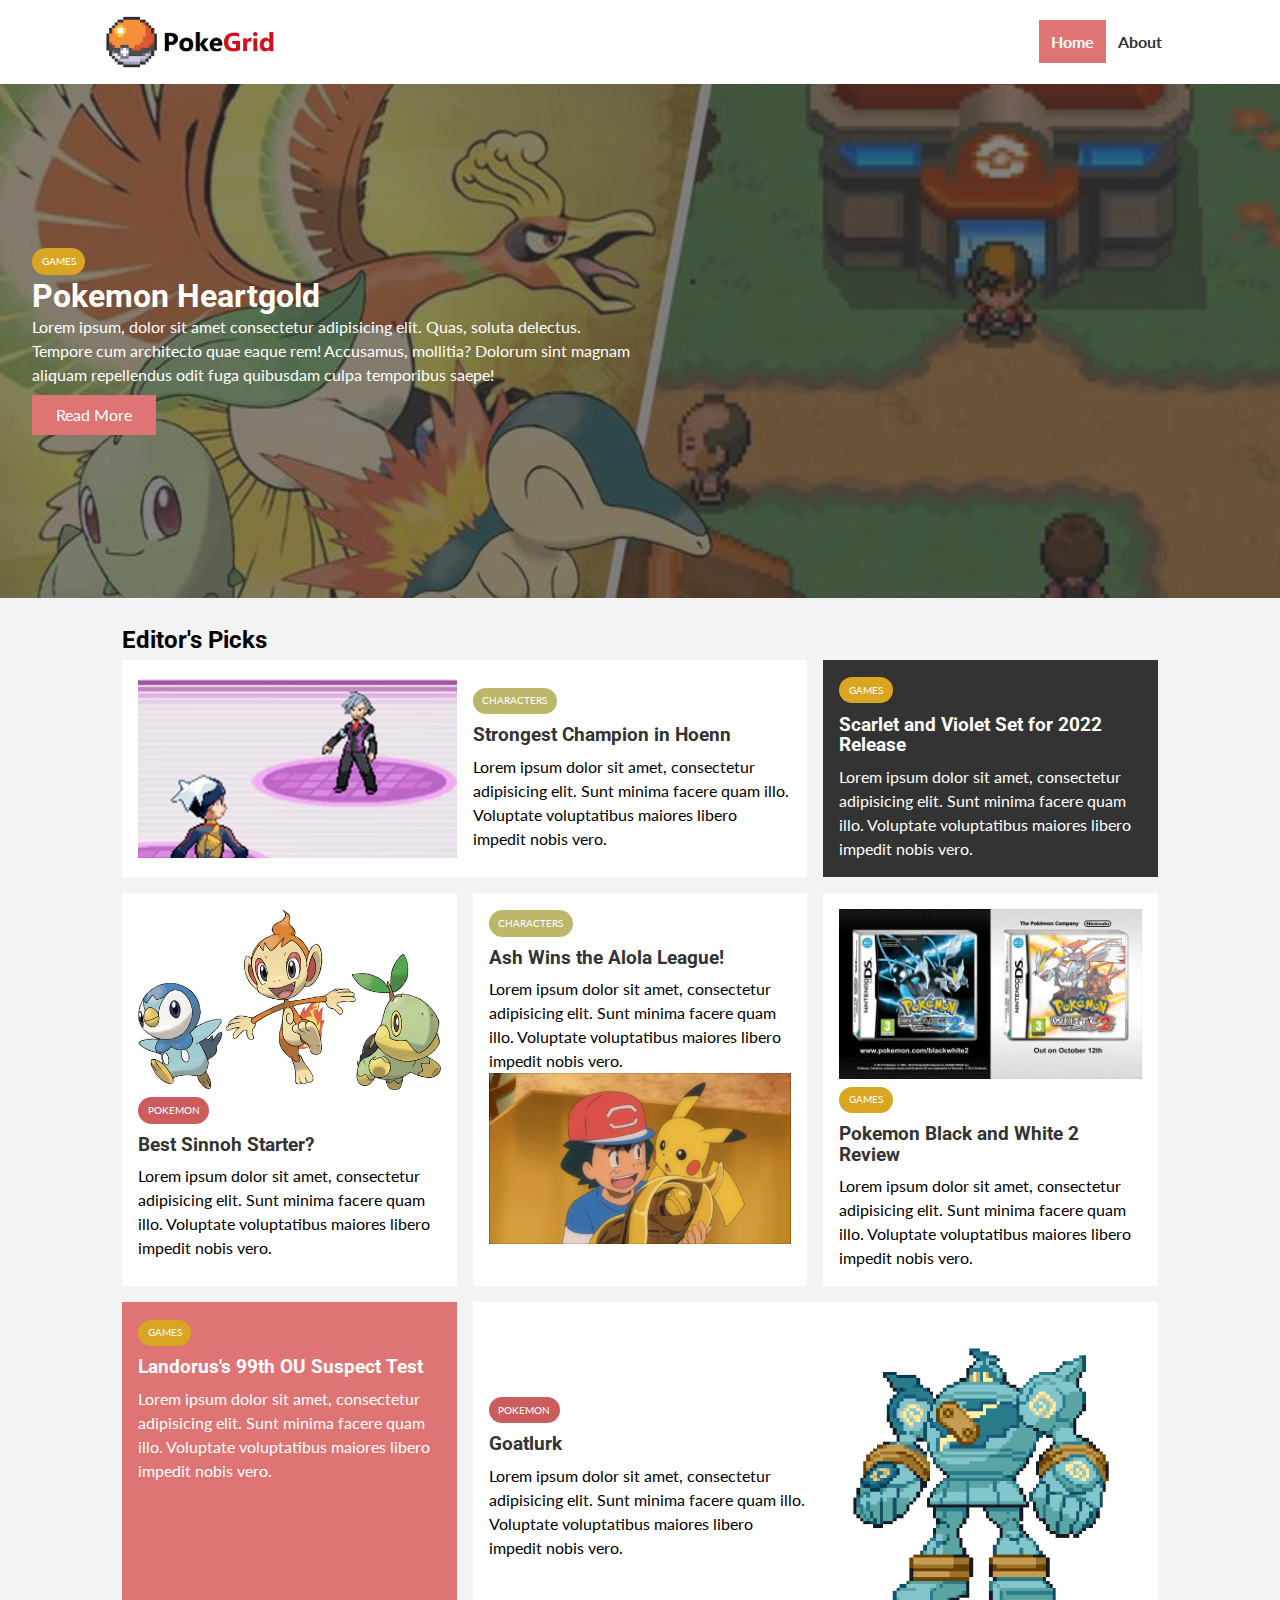
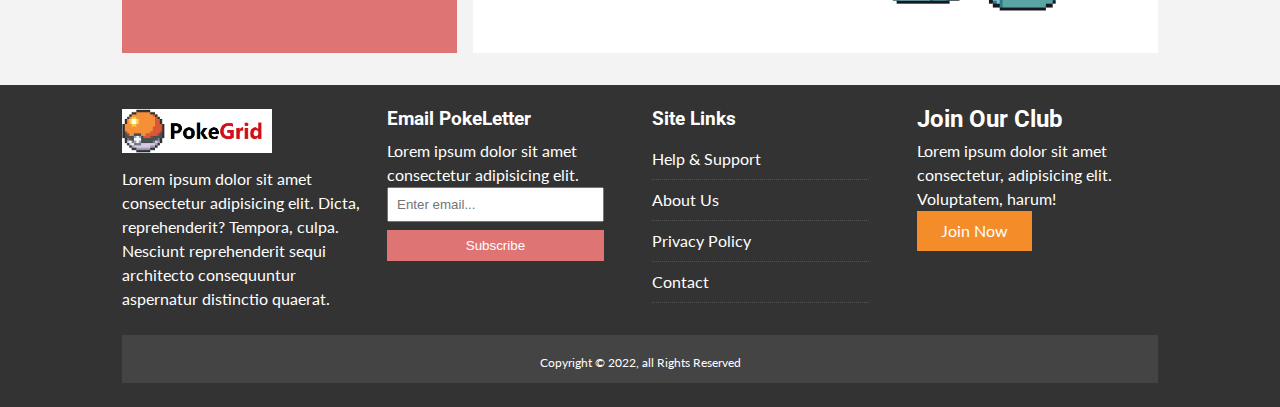
<file: index.html>
<!DOCTYPE html>
<html lang="en">

<head>
  <meta charset="UTF-8">
  <meta http-equiv="X-UA-Compatible" content="IE=edge">
  <meta name="viewport" content="width=device-width, initial-scale=1.0">
  <link href="https://fonts.googleapis.com/css2?family=Lato&display=swap" rel="stylesheet">
  <link href="https://fonts.googleapis.com/css2?family=Roboto&display=swap" rel="stylesheet">
  <link rel="stylesheet" href="https://use.fontawesome.com/releases/v5.6.1/css/all.css"
    integrity="sha384-gfdkjb5BdAXd+lj+gudLWI+BXq4IuLW5IT+brZEZsLFm++aCMlF1V92rMkPaX4PP" crossorigin="anonymous">
  <link rel="stylesheet" href="css/style.css">
  <link rel="stylesheet" media="screen and (max-width: 768px)" href="css/mobile.css">
  <link rel="shortcut icon" type="image/x-icon" href="images/favicon.ico">
  <title>PokeGrid | Home</title>
</head>

<body>
  <nav id="main-nav">
    <div class="container">
      <img src="images/logo.png" alt="PokeGrid" class="logo">
      <div class="social">
        <!-- target being _blank opens the link in a new tab -->
        <a href="http://facebook.com" target="_blank">
          <i class="fab fa-facebook fa-2x"></i>
        </a>
        <a href="http://twitter.com" target="_blank">
          <i class="fab fa-twitter fa-2x"></i>
        </a>
        <a href="http://instagram.com" target="_blank">
          <i class="fab fa-instagram fa-2x"></i>
        </a>
        <a href="http://youtube.com" target="_blank">
          <i class="fab fa-youtube fa-2x"></i>
        </a>
      </div>
      <ul>
        <li><a href="index.html" class="current">Home</a></li>
        <li><a href="about.html">About</a></li>
      </ul>
    </div>
  </nav>

  <!-- Showcase -->
  <header id="showcase">
    <div class="conatiner">
      <div class="showcase-container">
        <div class="showcase-content">
          <div class="category category-games">Games</div>
          <h1>Pokemon Heartgold</h1>
          <p>Lorem ipsum, dolor sit amet consectetur adipisicing elit. Quas, soluta delectus. Tempore cum architecto
            quae eaque rem! Accusamus, mollitia? Dolorum sint magnam aliquam repellendus odit fuga quibusdam culpa
            temporibus saepe!</p>
          <a href="article.html" class="btn btn-primary">Read More</a>
        </div>
      </div>
    </div>
  </header>

  <!-- Home Articles -->
  <section id="home-articles" class="py-2">
    <div class="container">
      <h2>Editor's Picks</h2>
      <div class="articles-container">
        <article class="card">
          <img src="images/articles/steven.jpg" alt="">
          <div>
            <div class="category category-characters">Characters</div>
            <h3>
              <a href="article.html">Strongest Champion in Hoenn</a>
            </h3>
            <p>Lorem ipsum dolor sit amet, consectetur adipisicing elit. Sunt minima facere quam illo. Voluptate
              voluptatibus maiores libero impedit nobis vero.</p>
          </div>
        </article>
        <article class="card bg-dark">
          <div class="category category-games">Games</div>
          <h3>
            <a href="article.html">Scarlet and Violet Set for 2022 Release</a>
          </h3>
          <p>Lorem ipsum dolor sit amet, consectetur adipisicing elit. Sunt minima facere quam illo. Voluptate
            voluptatibus maiores libero impedit nobis vero.</p>
        </article>
        <article class="card">
          <img src="images/articles/sinnoh-starters.jpg" alt="">
          <div class="category category-pokemon">Pokemon</div>
          <h3>
            <a href="article.html">Best Sinnoh Starter?</a>
          </h3>
          <p>Lorem ipsum dolor sit amet, consectetur adipisicing elit. Sunt minima facere quam illo. Voluptate
            voluptatibus maiores libero impedit nobis vero.</p>
        </article>
        <article class="card">
          <div class="category category-characters">Characters</div>
          <h3>
            <a href="article.html">Ash Wins the Alola League!</a>
          </h3>
          <p>Lorem ipsum dolor sit amet, consectetur adipisicing elit. Sunt minima facere quam illo. Voluptate
            voluptatibus maiores libero impedit nobis vero.</p>
          <img src="images/articles/ash.jpg" alt="">
        </article>
        <article class="card">
          <img src="images/articles/bw2.jpg" alt="">
          <div class="category category-games">Games</div>
          <h3>
            <a href="article.html">Pokemon Black and White 2 Review</a>
          </h3>
          <p>Lorem ipsum dolor sit amet, consectetur adipisicing elit. Sunt minima facere quam illo. Voluptate
            voluptatibus maiores libero impedit nobis vero.</p>
        </article>
        <article class="card bg-primary">
          <div class="category category-games">Games</div>
          <h3>
            <a href="article.html">Landorus's 99th OU Suspect Test</a>
          </h3>
          <p>Lorem ipsum dolor sit amet, consectetur adipisicing elit. Sunt minima facere quam illo. Voluptate
            voluptatibus maiores libero impedit nobis vero.</p>
        </article>
        <article class="card">
          <div>
            <div class="category category-pokemon">Pokemon</div>
            <h3>
              <a href="article.html">Goatlurk</a>
            </h3>
            <p>Lorem ipsum dolor sit amet, consectetur adipisicing elit. Sunt minima facere quam illo. Voluptate
              voluptatibus maiores libero impedit nobis vero.</p>
          </div>
          <img src="images/articles/golurk.gif" alt="">
        </article>
      </div>
    </div>
  </section>

  <!-- Footer -->
  <footer id="main-footer">
    <div class="container footer-container">
      <div>
        <img src="images/logo.png" alt="PokeGrid">
        <p>Lorem ipsum dolor sit amet consectetur adipisicing elit. Dicta, reprehenderit? Tempora, culpa. Nesciunt reprehenderit sequi architecto consequuntur aspernatur distinctio quaerat.</p>
      </div>
      <div>
        <h3>Email PokeLetter</h3>
        <p>Lorem ipsum dolor sit amet consectetur adipisicing elit.</p>
        <form name="contact" netlify>
          <input type="email" name="email" placeholder="Enter email...">
          <input type="submit" value="Subscribe" class="btn btn-primary">
        </form>
      </div>
      <div>
        <h3>Site Links</h3>
        <ul class="list">
          <li><a href="#">Help & Support</a></li>
          <li><a href="#">About Us</a></li>
          <li><a href="#">Privacy Policy</a></li>
          <li><a href="#">Contact</a></li>
        </ul>
      </div>
      <div>
        <h2>Join Our Club</h2>
        <p>Lorem ipsum dolor sit amet consectetur, adipisicing elit. Voluptatem, harum!</p>
        <a href="#" class="btn btn-secondary">Join Now</a>
      </div>
      <div>
        <p>Copyright &copy; 2022, all Rights Reserved</p>
      </div>
    </div>
  </footer>
</body>

</html>
</file>
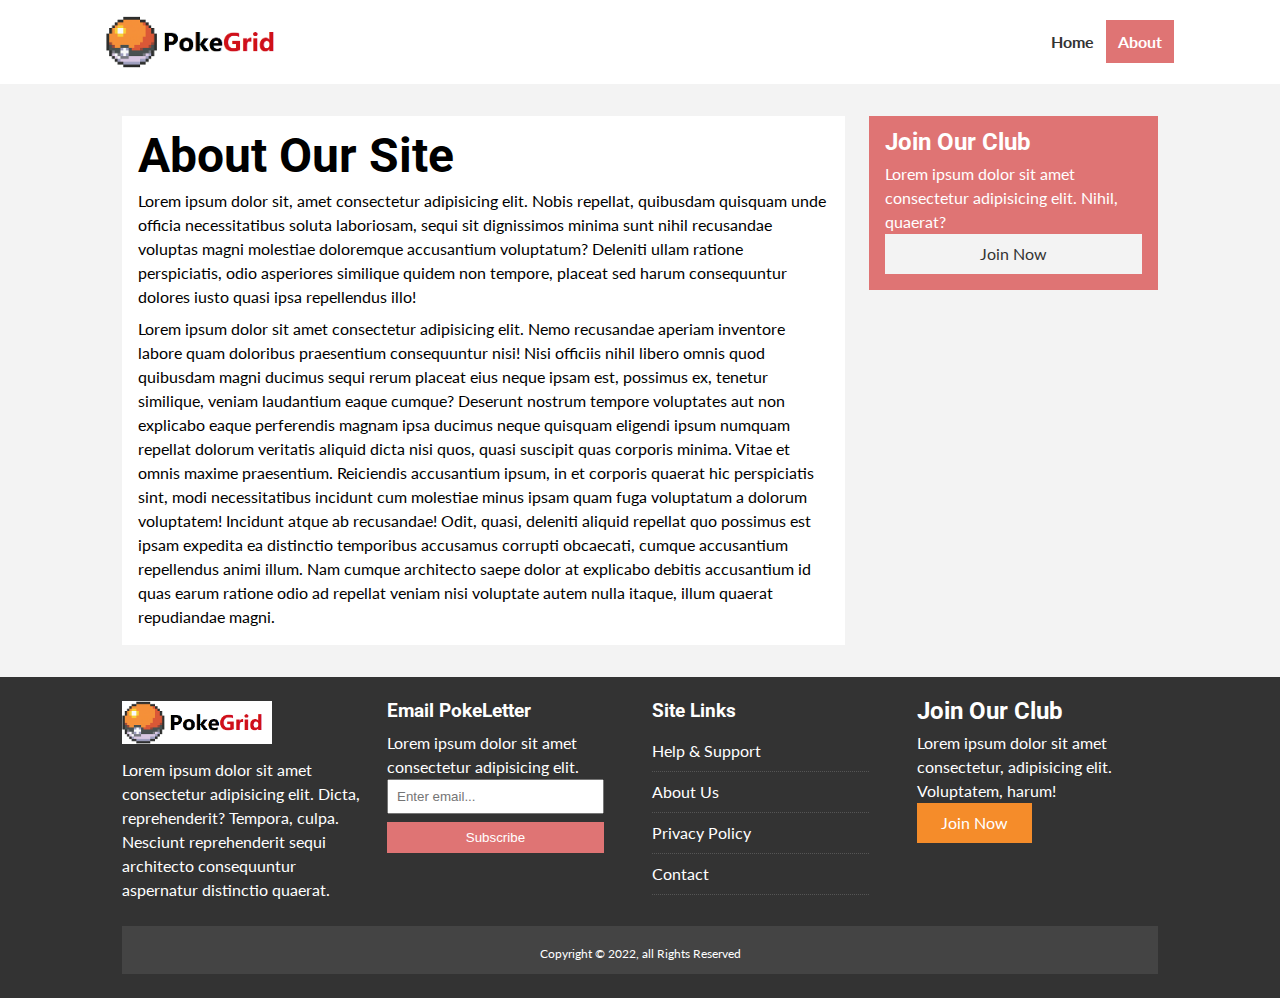
<file: about.html>
<!DOCTYPE html>
<html lang="en">

<head>
  <meta charset="UTF-8">
  <meta http-equiv="X-UA-Compatible" content="IE=edge">
  <meta name="viewport" content="width=device-width, initial-scale=1.0">
  <link href="https://fonts.googleapis.com/css2?family=Lato&display=swap" rel="stylesheet">
  <link href="https://fonts.googleapis.com/css2?family=Roboto&display=swap" rel="stylesheet">
  <link rel="stylesheet" href="https://use.fontawesome.com/releases/v5.6.1/css/all.css"
    integrity="sha384-gfdkjb5BdAXd+lj+gudLWI+BXq4IuLW5IT+brZEZsLFm++aCMlF1V92rMkPaX4PP" crossorigin="anonymous">
  <link rel="stylesheet" href="css/style.css">
  <link rel="stylesheet" media="screen and (max-width: 768px)" href="css/mobile.css">
  <link rel="shortcut icon" type="image/x-icon" href="images/favicon.ico">
  <title>PokeGrid | About</title>
</head>

<body>
  <nav id="main-nav">
    <div class="container">
      <img src="images/logo.png" alt="PokeGrid" class="logo">
      <div class="social">
        <!-- target being _blank opens the link in a new tab -->
        <a href="http://facebook.com" target="_blank">
          <i class="fab fa-facebook fa-2x"></i>
        </a>
        <a href="http://twitter.com" target="_blank">
          <i class="fab fa-twitter fa-2x"></i>
        </a>
        <a href="http://instagram.com" target="_blank">
          <i class="fab fa-instagram fa-2x"></i>
        </a>
        <a href="http://youtube.com" target="_blank">
          <i class="fab fa-youtube fa-2x"></i>
        </a>
      </div>
      <ul>
        <li><a href="index.html">Home</a></li>
        <li><a href="about.html" class="current">About</a></li>
      </ul>
    </div>
  </nav>

  <section id="about">
    <div class="container">
      <div class="page-container">
        <article class="card">
          <h1 class="l-heading">About Our Site</h1>
          <p>Lorem ipsum dolor sit, amet consectetur adipisicing elit. Nobis repellat, quibusdam quisquam unde officia necessitatibus soluta laboriosam, sequi sit dignissimos minima sunt nihil recusandae voluptas magni molestiae doloremque accusantium voluptatum? Deleniti ullam ratione perspiciatis, odio asperiores similique quidem non tempore, placeat sed harum consequuntur dolores iusto quasi ipsa repellendus illo!</p>
          <p>Lorem ipsum dolor sit amet consectetur adipisicing elit. Nemo recusandae aperiam inventore labore quam doloribus praesentium consequuntur nisi! Nisi officiis nihil libero omnis quod quibusdam magni ducimus sequi rerum placeat eius neque ipsam est, possimus ex, tenetur similique, veniam laudantium eaque cumque? Deserunt nostrum tempore voluptates aut non explicabo eaque perferendis magnam ipsa ducimus neque quisquam eligendi ipsum numquam repellat dolorum veritatis aliquid dicta nisi quos, quasi suscipit quas corporis minima. Vitae et omnis maxime praesentium. Reiciendis accusantium ipsum, in et corporis quaerat hic perspiciatis sint, modi necessitatibus incidunt cum molestiae minus ipsam quam fuga voluptatum a dolorum voluptatem! Incidunt atque ab recusandae! Odit, quasi, deleniti aliquid repellat quo possimus est ipsam expedita ea distinctio temporibus accusamus corrupti obcaecati, cumque accusantium repellendus animi illum. Nam cumque architecto saepe dolor at explicabo debitis accusantium id quas earum ratione odio ad repellat veniam nisi voluptate autem nulla itaque, illum quaerat repudiandae magni.</p>
        </article>
        <aside class="card bg-primary">
          <h2>Join Our Club</h2>
          <p>Lorem ipsum dolor sit amet consectetur adipisicing elit. Nihil, quaerat?</p>
          <a href="" class="btn btn-light btn-block">Join Now</a>
        </aside>
      </div>
    </div>
  </section>

  <!-- Footer -->
  <footer id="main-footer">
    <div class="container footer-container">
      <div>
        <img src="images/logo.png" alt="PokeGrid">
        <p>Lorem ipsum dolor sit amet consectetur adipisicing elit. Dicta, reprehenderit? Tempora, culpa. Nesciunt reprehenderit sequi architecto consequuntur aspernatur distinctio quaerat.</p>
      </div>
      <div>
        <h3>Email PokeLetter</h3>
        <p>Lorem ipsum dolor sit amet consectetur adipisicing elit.</p>
        <form name="contact" netlify>
          <input type="email" name="email" placeholder="Enter email...">
          <input type="submit" value="Subscribe" class="btn btn-primary">
        </form>
      </div>
      <div>
        <h3>Site Links</h3>
        <ul class="list">
          <li><a href="#">Help & Support</a></li>
          <li><a href="#">About Us</a></li>
          <li><a href="#">Privacy Policy</a></li>
          <li><a href="#">Contact</a></li>
        </ul>
      </div>
      <div>
        <h2>Join Our Club</h2>
        <p>Lorem ipsum dolor sit amet consectetur, adipisicing elit. Voluptatem, harum!</p>
        <a href="#" class="btn btn-secondary">Join Now</a>
      </div>
      <div>
        <p>Copyright &copy; 2022, all Rights Reserved</p>
      </div>
    </div>
  </footer>
</body>

</html>
</file>
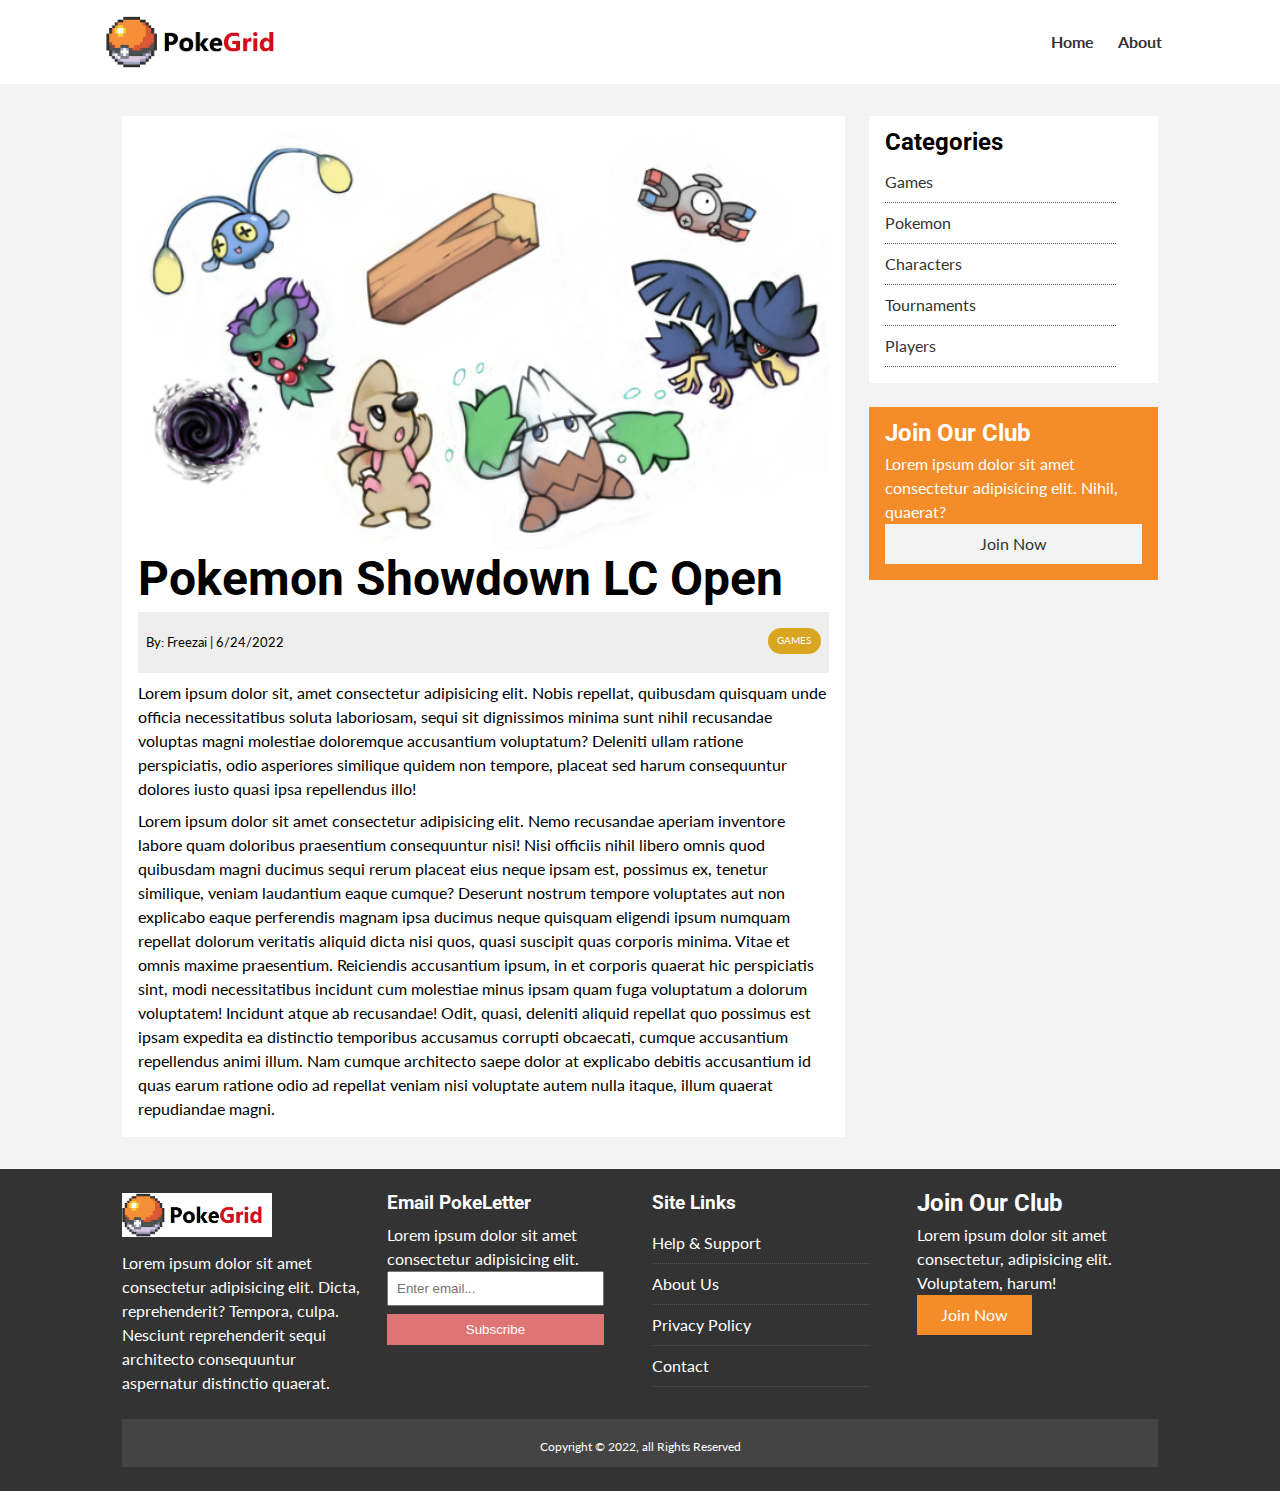
<file: article.html>
<!DOCTYPE html>
<html lang="en">

<head>
  <meta charset="UTF-8">
  <meta http-equiv="X-UA-Compatible" content="IE=edge">
  <meta name="viewport" content="width=device-width, initial-scale=1.0">
  <link href="https://fonts.googleapis.com/css2?family=Lato&display=swap" rel="stylesheet">
  <link href="https://fonts.googleapis.com/css2?family=Roboto&display=swap" rel="stylesheet">
  <link rel="stylesheet" href="https://use.fontawesome.com/releases/v5.6.1/css/all.css"
    integrity="sha384-gfdkjb5BdAXd+lj+gudLWI+BXq4IuLW5IT+brZEZsLFm++aCMlF1V92rMkPaX4PP" crossorigin="anonymous">
  <link rel="stylesheet" href="css/style.css">
  <link rel="stylesheet" media="screen and (max-width: 768px)" href="css/mobile.css">
  <link rel="shortcut icon" type="image/x-icon" href="images/favicon.ico">
  <title>PokeGrid | News</title>
</head>

<body>
  <nav id="main-nav">
    <div class="container">
      <img src="images/logo.png" alt="PokeGrid" class="logo">
      <div class="social">
        <!-- target being _blank opens the link in a new tab -->
        <a href="http://facebook.com" target="_blank">
          <i class="fab fa-facebook fa-2x"></i>
        </a>
        <a href="http://twitter.com" target="_blank">
          <i class="fab fa-twitter fa-2x"></i>
        </a>
        <a href="http://instagram.com" target="_blank">
          <i class="fab fa-instagram fa-2x"></i>
        </a>
        <a href="http://youtube.com" target="_blank">
          <i class="fab fa-youtube fa-2x"></i>
        </a>
      </div>
      <ul>
        <li><a href="index.html">Home</a></li>
        <li><a href="about.html">About</a></li>
      </ul>
    </div>
  </nav>

  <section id="article">
    <div class="container">
      <div class="page-container">
        <article class="card">
          <img src="images/articles/lc.png" alt="">
          <h1 class="l-heading">Pokemon Showdown LC Open</h1>
          <div class="meta">
            <small>
              <i class="fas fa-user"></i>
              By: Freezai | 6/24/2022
            </small>
            <div class="category category-games">Games</div>
          </div>
          <p>Lorem ipsum dolor sit, amet consectetur adipisicing elit. Nobis repellat, quibusdam quisquam unde officia necessitatibus soluta laboriosam, sequi sit dignissimos minima sunt nihil recusandae voluptas magni molestiae doloremque accusantium voluptatum? Deleniti ullam ratione perspiciatis, odio asperiores similique quidem non tempore, placeat sed harum consequuntur dolores iusto quasi ipsa repellendus illo!</p>
          <p>Lorem ipsum dolor sit amet consectetur adipisicing elit. Nemo recusandae aperiam inventore labore quam doloribus praesentium consequuntur nisi! Nisi officiis nihil libero omnis quod quibusdam magni ducimus sequi rerum placeat eius neque ipsam est, possimus ex, tenetur similique, veniam laudantium eaque cumque? Deserunt nostrum tempore voluptates aut non explicabo eaque perferendis magnam ipsa ducimus neque quisquam eligendi ipsum numquam repellat dolorum veritatis aliquid dicta nisi quos, quasi suscipit quas corporis minima. Vitae et omnis maxime praesentium. Reiciendis accusantium ipsum, in et corporis quaerat hic perspiciatis sint, modi necessitatibus incidunt cum molestiae minus ipsam quam fuga voluptatum a dolorum voluptatem! Incidunt atque ab recusandae! Odit, quasi, deleniti aliquid repellat quo possimus est ipsam expedita ea distinctio temporibus accusamus corrupti obcaecati, cumque accusantium repellendus animi illum. Nam cumque architecto saepe dolor at explicabo debitis accusantium id quas earum ratione odio ad repellat veniam nisi voluptate autem nulla itaque, illum quaerat repudiandae magni.</p>
        </article>

        <aside id="categories" class="card">
          <h2>Categories</h2>
          <ul class="list">
            <li><a href="#"><i class="fas fa-chevron-right"></i> Games</a></li>
            <li><a href="#"><i class="fas fa-chevron-right"></i> Pokemon</a></li>
            <li><a href="#"><i class="fas fa-chevron-right"></i> Characters</a></li>
            <li><a href="#"><i class="fas fa-chevron-right"></i> Tournaments</a></li>
            <li><a href="#"><i class="fas fa-chevron-right"></i> Players</a></li>
          </ul>
        </aside>

        <aside class="card bg-secondary">
          <h2>Join Our Club</h2>
          <p>Lorem ipsum dolor sit amet consectetur adipisicing elit. Nihil, quaerat?</p>
          <a href="" class="btn btn-light btn-block">Join Now</a>
        </aside>
      </div>
    </div>
  </section>

  <!-- Footer -->
  <footer id="main-footer">
    <div class="container footer-container">
      <div>
        <img src="images/logo.png" alt="PokeGrid">
        <p>Lorem ipsum dolor sit amet consectetur adipisicing elit. Dicta, reprehenderit? Tempora, culpa. Nesciunt reprehenderit sequi architecto consequuntur aspernatur distinctio quaerat.</p>
      </div>
      <div>
        <h3>Email PokeLetter</h3>
        <p>Lorem ipsum dolor sit amet consectetur adipisicing elit.</p>
        <form name="contact" netlify>
          <input type="email" name="email" placeholder="Enter email...">
          <input type="submit" value="Subscribe" class="btn btn-primary">
        </form>
      </div>
      <div>
        <h3>Site Links</h3>
        <ul class="list">
          <li><a href="#">Help & Support</a></li>
          <li><a href="#">About Us</a></li>
          <li><a href="#">Privacy Policy</a></li>
          <li><a href="#">Contact</a></li>
        </ul>
      </div>
      <div>
        <h2>Join Our Club</h2>
        <p>Lorem ipsum dolor sit amet consectetur, adipisicing elit. Voluptatem, harum!</p>
        <a href="#" class="btn btn-secondary">Join Now</a>
      </div>
      <div>
        <p>Copyright &copy; 2022, all Rights Reserved</p>
      </div>
    </div>
  </footer>
</body>

</html>
</file>
<file: css/style.css>
:root {
  --primary-color: rgb(223, 116, 116);
  --secondary-color: #f58c2a;
  --light-color: #f3f3f3;
  --dark-color: #333;
  --max-width: 1100px;
}

.category {
  --games-color: goldenrod;
  --characters-color: darkkhaki;
  --pokemon-color: indianred;
}

* {
  margin: 0;
  padding: 0;
  box-sizing: border-box;
}

body {
  font-family: 'Lato', sans-serif;
  line-height: 1.5rem;
  background-color: var(--light-color);
}

a {
  color: #333;
  text-decoration: none;
}

ul {
  list-style: none;
}

p {
  margin-top: .5rem;
}

img {
  width: 100%;
}

h1, h2, h3, h4, h5, h6 {
  font-family: 'Roboto', cursive;
  margin-bottom: .55rem;
  line-height: 1.3rem;
}

/* Utility */
.container {
  max-width: var(--max-width);
  margin: auto;
  padding: 0 2rem;
  overflow: hidden;
}

.category {
  display: inline-block;
  color: #fff;
  font-size: .6rem;
  text-transform: uppercase;
  padding: .1rem .6rem .04rem .6rem;
  border-radius: 15px;
  margin-bottom: .7rem;
}

.category-games {
  background: var(--games-color);
}

.category-characters {
  background: var(--characters-color);
}

.category-pokemon {
  background: var(--pokemon-color);
}

.btn {
  display: inline-block;
  border: none;
  background: var(--dark-color);
  color: #fff;
  padding: .5rem 1.5rem;
}

.btn-light {
  background-color: var(--light-color);
  color: #333 !important;
}

.btn-primary {
  background-color: var(--primary-color);
}

.btn-secondary {
  background-color: var(--secondary-color);
}

.btn-block {
  display: block;
  width: 100%;
  text-align: center;
}

.btn:hover {
  opacity: .9;
}

.card {
  background: #fff;
  padding: 1rem;
}

.bg-dark {
  background: var(--dark-color);
  color: #fff;
}

.bg-primary {
  background: var(--primary-color);
  color: #fff;
}

.bg-secondary {
  background: var(--secondary-color);
  color: #fff;
}

.bg-dark h1,
.bg-dark h2,
.bg-dark h3,
.bg-dark a,
.bg-primary h1,
.bg-primary h2,
.bg-primary h3,
.bg-primary a,
.bg-secondary h1,
.bg-secondary h2,
.bg-secondary h3,
.bg-secondary a {
  color: #fff
}

.py-1 { padding: 1.5rem 0 }
.py-2 { padding: 2rem 0 }
.py-3 { padding: 3rem 0 }
.p-1 { padding: 1.5rem 0 }
.p-2 { padding: 2rem 0 }
.p-3 { padding: 3rem 0 }

.l-heading {
  font-size: 3rem;
  line-height: 3rem;
}

.list li {
  padding: .5rem 0;
  border-bottom: #555 dotted 1px;
  width: 90%;
}

.list li a:hover {
  color: var(--primary-color) !important;
}

/* Inner page grid container */
.page-container {
  display: grid;
  grid-template-columns: 5fr 2fr;
  margin: 2rem 0;
  gap: 1.5rem;
}

.page-container > *:first-child {
  grid-row: 1 / span 3;
}

/* Navigation */
#main-nav {
  background: #fff;
  position: sticky;
  top: 0;
  z-index: 2;
}

#main-nav .container {
  display: grid;
  grid-template-columns: 6fr 3fr 2fr;
  padding: 1rem;
  align-items: center;
}

#main-nav .logo {
  width: 180px;
}

#main-nav ul {
  justify-self: end;
}

#main-nav ul {
  display: flex;
  justify-self: end;
}

#main-nav ul li a {
  padding: .75rem;
  font-weight: bold;
}

#main-nav ul li a.current {
  background: var(--primary-color);
  color: white;
}

#main-nav ul li a:hover {
  background: var(--light-color);
  color: var(--dark-color);
}

#main-nav .social {
  justify-self: cen;
}

#main-nav .social i {
  color: #777;
  margin-right: .3rem;
}

/* Showcase */
#showcase {
  color: #fff;
  background: #333;
  padding: 2rem;
  position: relative;
}

#showcase::before {
  content: '';
  background: url('../images/heartgold.jpg') no-repeat
  center center/cover;
  position: absolute;
  top: 0;
  left: 0;
  width: 100%;
  height: 100%;
  opacity: .4;
}

#showcase .showcase-container {
  display: grid;
  grid-template-columns: repeat(2, 1fr);
  justify-content: center;
  align-items: center;
  height: 50vh;
}

#showcase .showcase-content {
  z-index: 1;
}

#showcase .showcase-content p {
  margin-bottom: .5rem;
}

/* Home Articles */
#home-articles .articles-container {
  display: grid;
  grid-template-columns: repeat(3, 1fr);
  gap: 1rem;
}

#home-articles .articles-container > *:first-child,
#home-articles .articles-container > *:last-child {
  display: grid;
  grid-template-columns: repeat(2, 1fr);
  gap: 1rem;
  align-items: center;
  grid-column: 1 / span 2;
}

#home-articles .articles-container > *:last-child {
  grid-column: 2 / span 2;
}

#article .meta {
  display: flex;
  justify-content: space-between;
  align-items: center;
  background: #eee;
  padding: .5rem;
}

#article .meta .category {
  margin-top: .5rem;
}

/* Footer */
#main-footer {
  background: var(--dark-color);
  color: #fff;
  padding: 1.5rem 0;
}

#main-footer img {
  width: 150px;
}

#main-footer a {
  color: #fff;
}

#main-footer .footer-container {
  display: grid;
  grid-template-columns: repeat(4, 1fr);
  gap: 1.5rem;
}

#main-footer .footer-container > *:last-child {
  background: #444;
  grid-column: 1 / span 4;
  padding: .5rem;
  text-align: center;
  font-size: .75rem;
}

#main-footer .footer-container input[type='email'] {
  width: 90%;
  padding: .5rem;
  margin-bottom: .5rem;
}

#main-footer .footer-container input[type='submit'] {
  width: 90%;
  padding: .5rem;
  margin-bottom: .5rem;
}
</file>
<file: css/mobile.css>
/* Navigation */
#main-nav .social {
  display: none;
}

#main-nav .container {
  grid-template-columns: 1fr;
  gap: 1.2rem;
}

#main-nav ul,
#main-nav .logo {
  justify-self: center;
}

#main-nav ul li a {
  padding: .5rem;
}

#home-articles .articles-container {
  grid-template-columns: repeat(2, 1fr);
}

#home-articles .articles-container > *:first-child,
#home-articles .articles-container > *:last-child {
  grid-template-columns: 1fr;
  grid-column: 1;
}

@media(max-width: 600px) {
  /* Stack Grid Items */
  #showcase .showcase-container,
  #home-articles .articles-container,
  #main-footer .footer-container {
    display: grid;
    grid-template-columns: 1fr;
  }

  #main-footer .footer-container > *:last-child {
    grid-column: 1;
  }

  #main-footer .footer-container > *:first-child,
  #main-footer .footer-container > *:nth-child(2) {
    border-bottom: #444 dotted 1px;
    padding-bottom: 1rem;
  }

  .page-container {
    grid-template-columns: 1fr;
    text-align: center;
  }

  .page-container > *:first-child {
    grid-row: 1;
  }

  .card .list li {
    width: 100%;
  }

  .l-heading {
    font-size: 2rem;
  }
}
</file>
